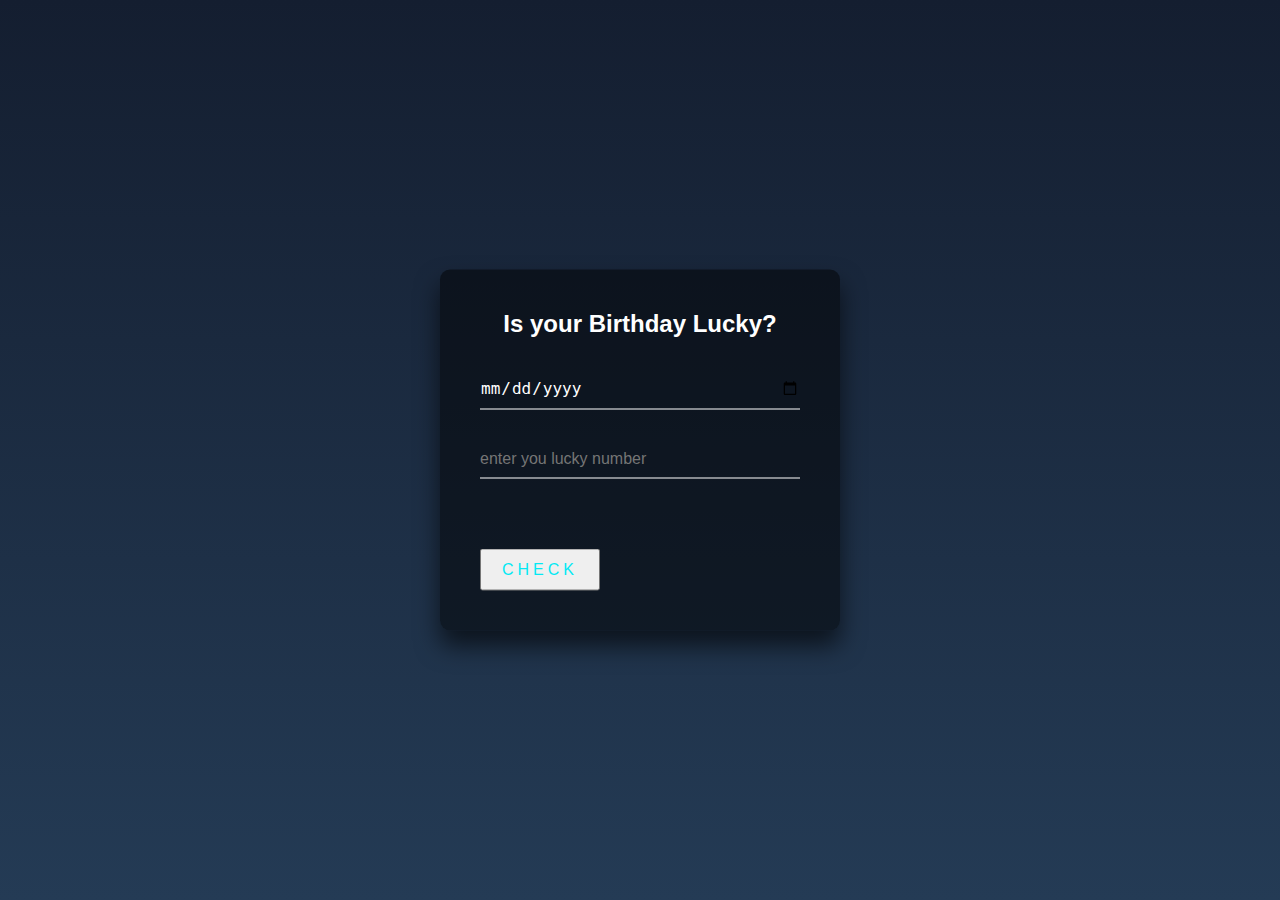
<file: src/index.html>
<!DOCTYPE html>
<html lang="en">
  <head>
    <meta charset="UTF-8" />
    <meta name="viewport" content="width=device-width, initial-scale=1.0" />
    <meta http-equiv="X-UA-Compatible" content="ie=edge" />
    <title>Static Template</title>
    <link rel="stylesheet" href="style.css" />
  </head>

  <body>
    <div class="lbox">
      <h2>Is your Birthday Lucky?</h2>
      <form>
        <div class="ubox">
          <input type="date" name="birthday" id="birthdate" required="true" />
        </div>
        <div class="ubox">
          <input
            type="number"
            name="lnumber"
            id="number"
            required="true"
            placeholder="enter you lucky number"
          />
        </div>
        <div class="ubox" id="hidden" style="color: white;"></div>
        <button href="#" id="btn" type="button">
          <span></span>
          <span></span>
          <span></span>
          <span></span>
          Check
        </button>
      </form>
    </div>
    <script type="text/javascript" src="script.js"></script>
  </body>
</html>
</file>
<file: src/style.css>
html {
    height: 100%;
  }
  body {
    margin: 0;
    padding: 0;
    font-family: sans-serif;
    background: linear-gradient(#141e30, #243b55);
  }
  
  .lbox {
    position: absolute;
    top: 50%;
    left: 50%;
    width: 400px;
    padding: 40px;
    transform: translate(-50%, -50%);
    background: rgba(0, 0, 0, 0.5);
    box-sizing: border-box;
    box-shadow: 0 15px 25px rgba(0, 0, 0, 0.6);
    border-radius: 10px;
  }
  
  .lbox h2 {
    margin: 0 0 30px;
    padding: 0;
    color: #fff;
    text-align: center;
  }
  
  .lbox .ubox {
    position: relative;
  }
  
  .lbox .ubox input {
    width: 100%;
    padding: 10px 0;
    font-size: 16px;
    color: #fff;
    margin-bottom: 30px;
    border: none;
    border-bottom: 1px solid #fff;
    outline: none;
    background: transparent;
  }
  .lbox .ubox label {
    position: absolute;
    top: 0;
    left: 0;
    padding: 10px 0;
    font-size: 16px;
    color: #fff;
    pointer-events: none;
    transition: 0.5s;
  }
  
  .lbox .ubox input:focus ~ label,
  .lbox .ubox input:valid ~ label {
    top: -20px;
    left: 0;
    color: #03e9f4;
    font-size: 12px;
  }
  
  .lbox form button {
    position: relative;
    display: inline-block;
    padding: 10px 20px;
    color: #03e9f4;
    font-size: 16px;
    text-decoration: none;
    text-transform: uppercase;
    overflow: hidden;
    transition: 0.5s;
    margin-top: 40px;
    letter-spacing: 4px;
  }
  
  .lbox button:hover {
    background: #03e9f4;
    color: #fff;
    border-radius: 5px;
    box-shadow: 0 0 5px #03e9f4;
  }
  
  .lbox button span {
    position: absolute;
    display: block;
  }
</file>
